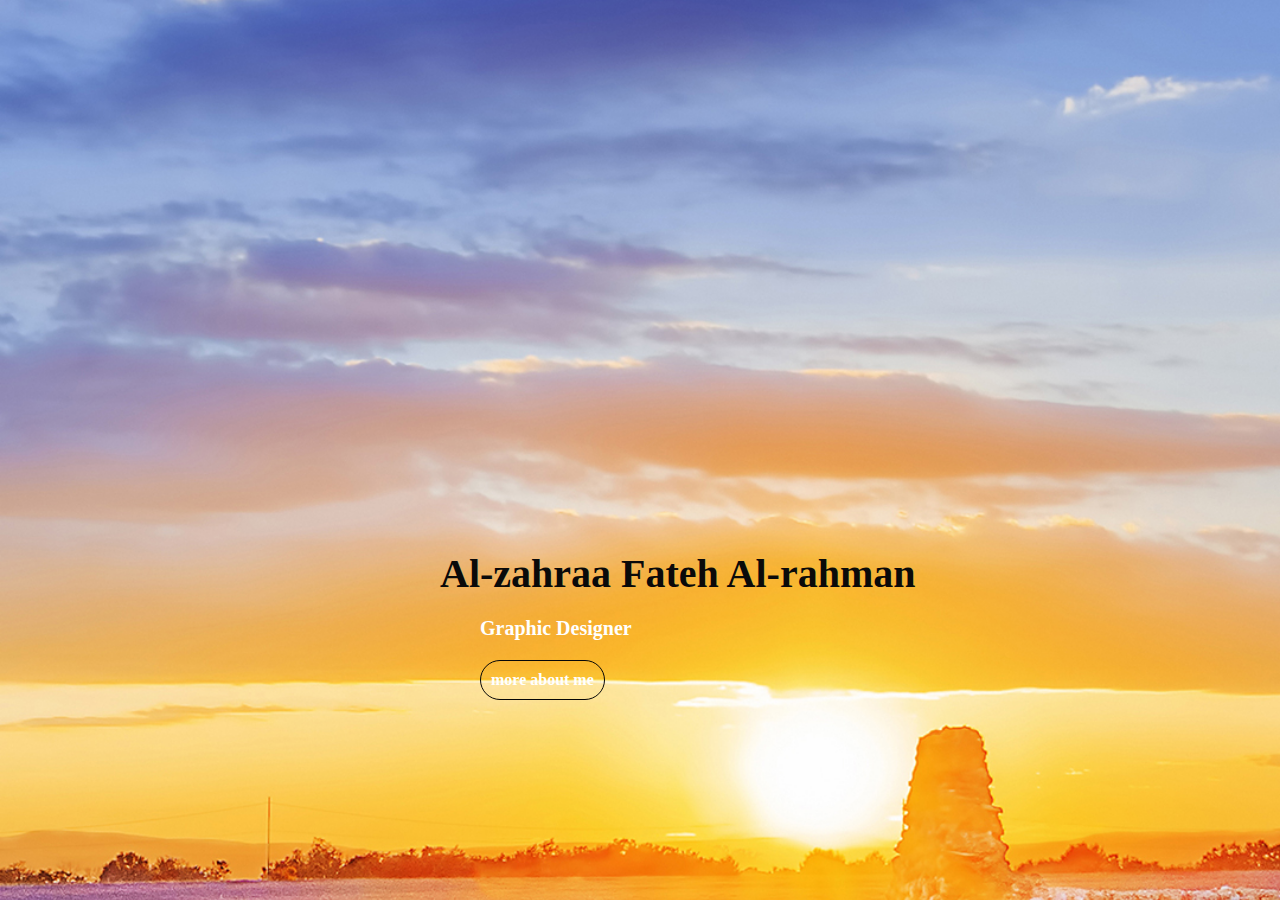
<file: index.html>
<!DOCTYPE html>
<html lang="en">
<head>
    <meta charset="UTF-8">
    <meta name="viewport" content="width=, initial-scale=1.0">
    <title>Document</title>
    <link rel="stylesheet" href="style.css">
</head>
<body class="body">
<div class="content">
    <div class="cv">
        <h1><span>Al-zahraa Fateh Al-rahman</span></h1>
        <p>Graphic Designer</p>
        <a href="index2.html" class="btn"> more about me</a>
    </div>
</div>

</body>
</html>
</file>
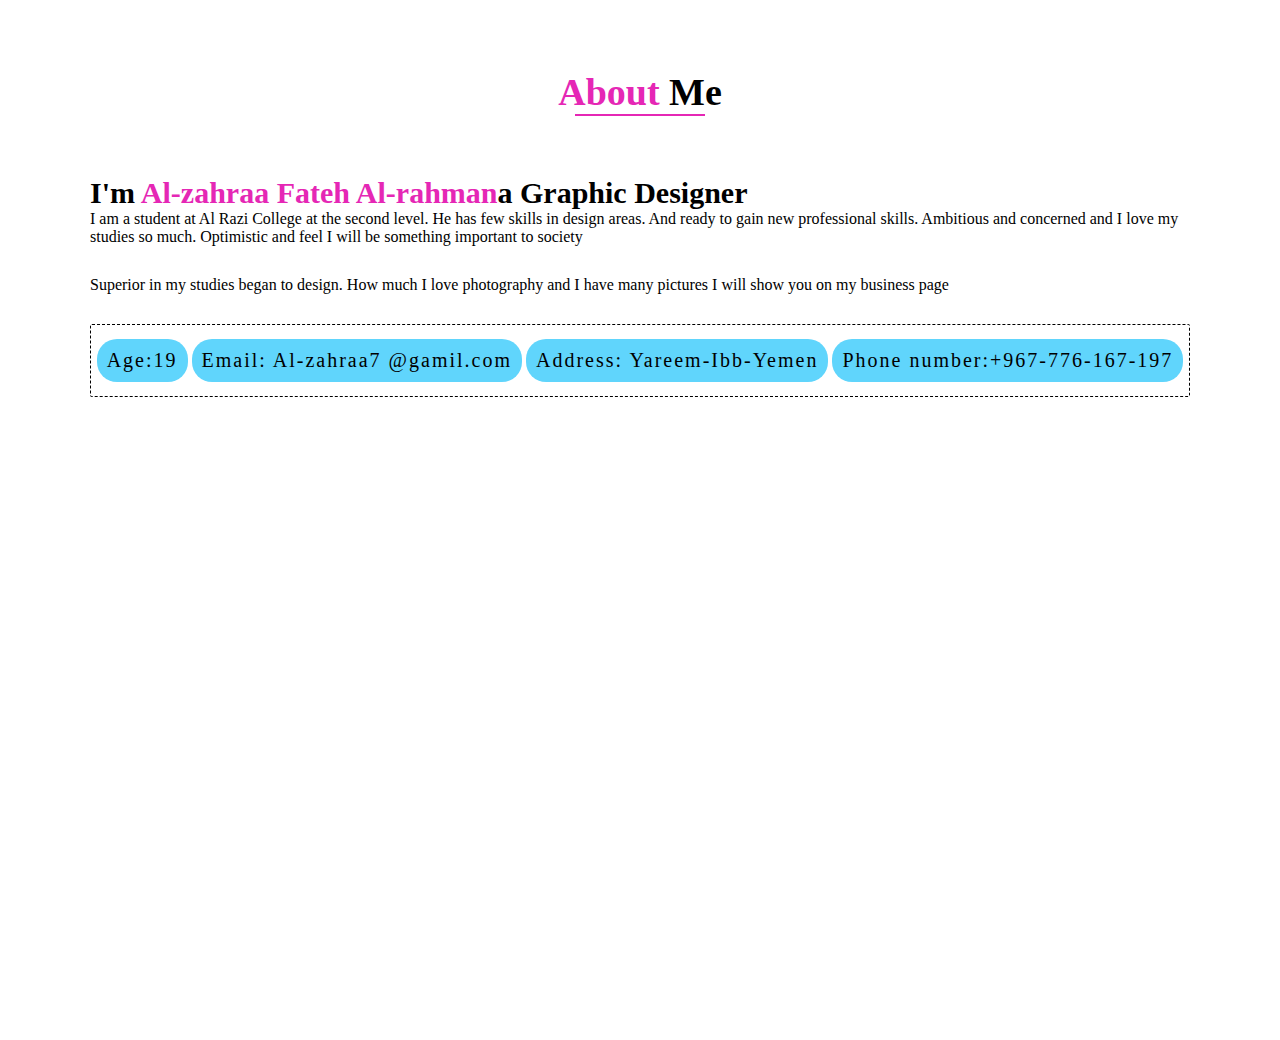
<file: index3.html>
<!DOCTYPE html>
<html lang="en">
<head>
    <meta charset="UTF-8">
    <meta name="viewport" content="width=device-width, initial-scale=1.0">
    <link rel="stylesheet" href="style3.css">
    <title>Document</title>
</head>
<body>
    <section id="AboutMyself">
        <div class="div1">
            <h2>About <span class="Me">Me</span></h2>
            <hr>

            <div class="AboutMyself_div1">
                <div class="div2">
                    <h3>I'm <span class="col_text">Al-zahraa Fateh Al-rahman</span>a Graphic Designer</h3>
                    <p>I am a student at Al Razi College at the second level. He has few skills in design areas. And ready to gain new professional skills. Ambitious and concerned and I love my studies so much. Optimistic and feel I will be something important to society</p>
                         <p>Superior in my studies began to design. How much I love photography and I have many pictures I will show you on my business page</p>
                </div>
                <div class="div3">        <ul>
                    <li>Age:19</li>
                    <li>Email: Al-zahraa7 @gamil.com</li>
                    <li>Address: Yareem-Ibb-Yemen</li>
                    <li>Phone number:+967-776-167-197</li>
                    </ul></div>
            
            </div>
        </div>
    </section>
  
</body>
</html>
</file>
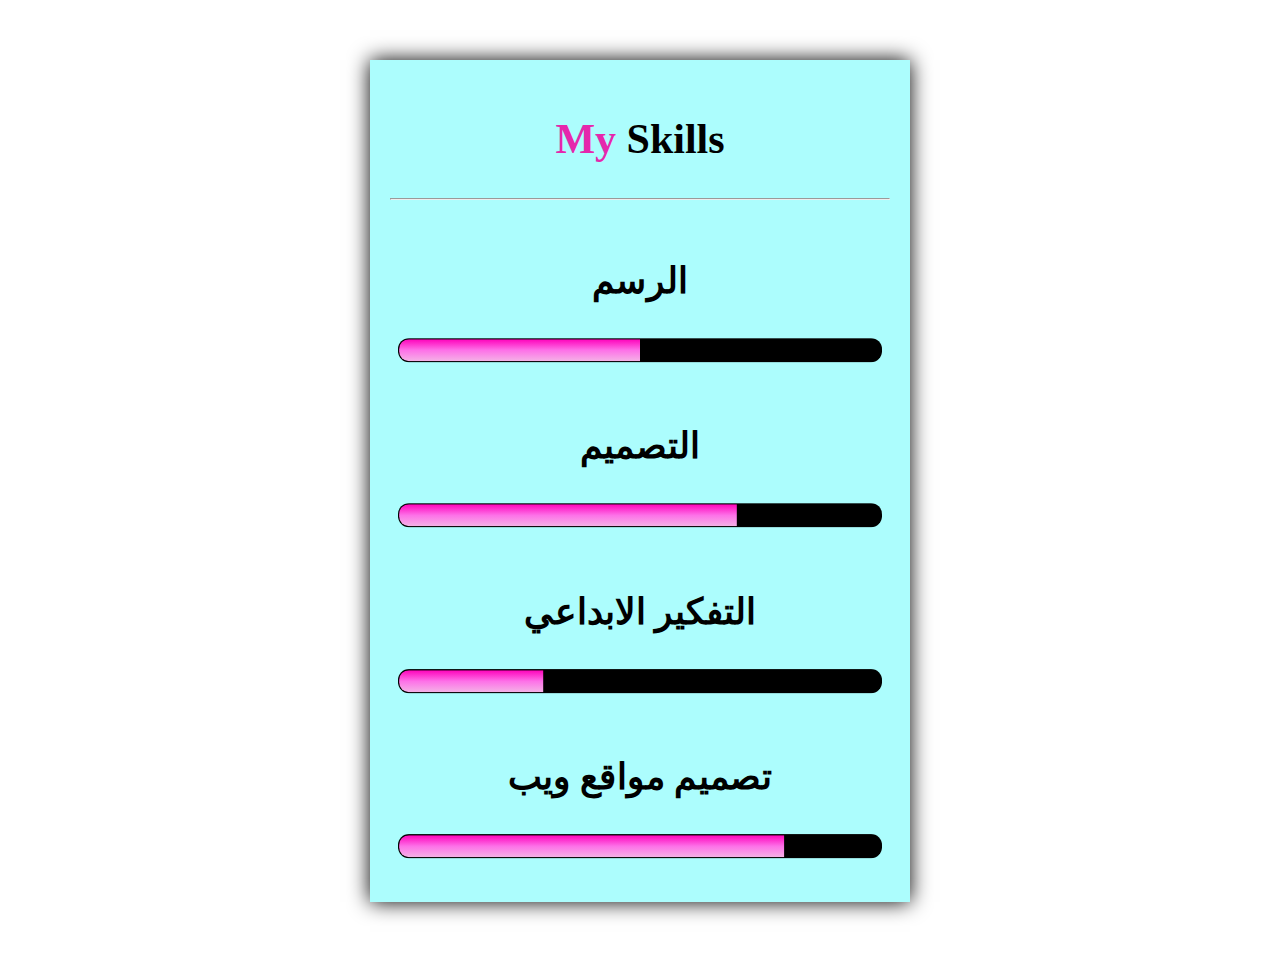
<file: index4.html>
<!DOCTYPE html>
<html lang="en">
<head>
    <meta charset="UTF-8">
    <meta name="viewport" content="width=device-width, initial-scale=1.0">
    <link rel="stylesheet" href="style4.css">
    <title>Document</title>
</head>
<body>
    <section class="Skills"      id="Skills">
        <div class="Skill_div1">
            <h2><span class="My">My</span> Skills</h2>
            <hr>
            <li>
                <h3>الرسم</h3>
                <span class="a"><span class="Skill1"></span></span>
            </li>

            <li>
                <h3> التصميم</h3>
                <span class="a"><span class="Skill2"></span></span>
            </li>

            <li>
                <h3>التفكير الابداعي</h3>
                <span class="a"><span class="Skill3"></span></span>
            </li>

            <li>
                <h3>تصميم مواقع ويب</h3>
                <span class="a"><span class="Skill4"></span></span>
            </li>
           

         
        </div>
        
    </section>


</body>
</html>
</file>
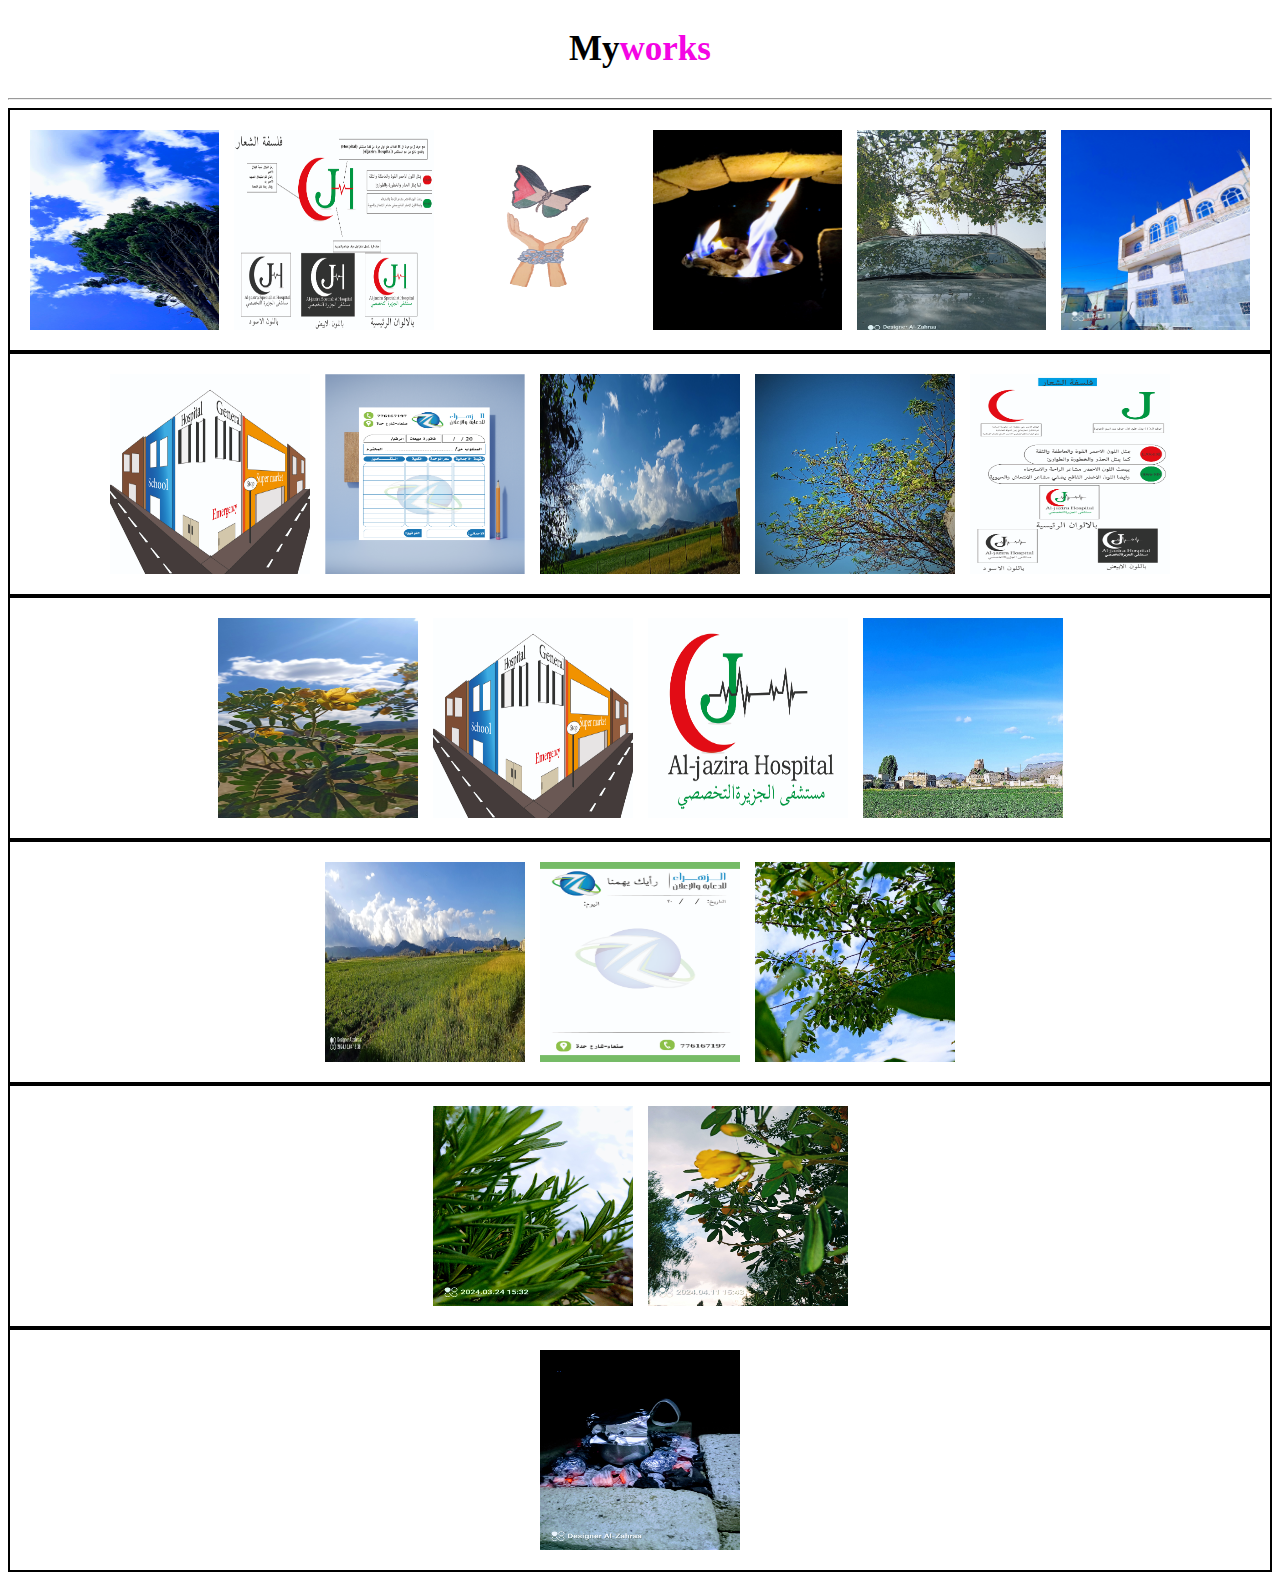
<file: index5.html>
<!DOCTYPE html>
<html lang="en">
<head>
    <meta charset="UTF-8">
    <meta name="viewport" content="width=device-width, initial-scale=1.0">
    <link rel="stylesheet" href="style5.css">
    <title>Document</title>
</head>
<body>
    
    <section id="Myworks" class="Myworks">
        <div class="Mywork_div1">
            <h2><span class="My">My</span>works
            </h2>
            <hr>
            </div>
        </div>
    </section>

    <div class="div">
        <img src="1.jpg" alt="صورة 1" >
        <img src="2 (2).jpg" alt="صورة 2" >
            <img src="6.png" alt="صورة6" >
            <img src="18.jpg" alt="">
            <img src="20.jpg" alt="">
            <img src="14.jpg" alt="">
      </div>
      <div class="div">      <img src="7 (3).jpg" alt="صورة7">
         <img src="11.jpg" alt="صورة11">
         <img src="12.jpg" alt="صورة12">
        <img src="3 (2).jpg" alt="">
        <img src="4 (2).jpg" alt=""></div>

        <div class="div">
            <img src="5 (2).jpg" alt="">
            <img src="7 (3).jpg" alt="">
            <img src="8 (2).jpg" alt="">
            <img src="9.jpg" alt="">
        </div>

        <div  class="div">
            <img src="10.jpg" alt="">
            <img src="13.jpg" alt="">
            <img src="15.jpg" alt="">
        </div>

        <div  class="div">
            <img src="16.jpg" alt="">
            <img src="17.jpg" alt="">
        </div>

        <div class="div">
            <img src="19.jpg" alt="">
        </div>
  
</body>
</html>
</file>
<file: style.css>
.body{
    background-image: url(28.jpg);
    background-size: cover;
    background-repeat: no-repeat;
    }
    .cv{
        position: absolute;
        margin: 10px auto;
        bottom:90px;
        left: 300px;
        padding: 100px;
    }
    p{
        margin-left: 80px;
        font-size: 20px;
        color: white;
        font-weight: bold;
    }
    P:hover{
        transform: scale(1.1);
        color: #ffb400;
    }
    h1{
        font-size: 40px;
        font-weight: 700;
        margin:10px;
        padding-left: 30px;
        color: #0a0a0a;
    }
    h1:hover{
        transform: scale(1.1);
        color: #ffb400;
    }
    
    .btn{
        border: 1px solid #070707 ;
        font-size: 16px;
        color: white;
        transition: 0.5s;
        font-weight: 600;
        text-decoration: none;
        display: inline-block;
        border-radius: 35px;
        padding: 10px;
        margin-left: 80px;
    }
    .btn:hover{
        background-color: #ffb400;
        color: black;
    }
    .col_text{
        color: #ffb400;
    }
    
    
    
    ul{
        list-style-type: none;
    }
    a{
        text-decoration: none;
    }
</file>
<file: style3.css>
.col_text{
    color:  #e527b5;
    }
    
    #AboutMyself{
        width: 100%;
        height: 100vh;
        padding: 70px 0;
    }
    .div1{
    max-width: 1100px;
    margin: auto;
    }
    
    #AboutMyself h2
    {
        text-align: center;
        font-size: 38px;
        color:  #e527b5;
        font-weight: 600;
    }
    #AboutMyself h2 .Me{
        color: #000000;
    }
    #AboutMyself hr{
        width: 130px;
        height: 2px;
        background-color:  #e527b5;  
        border: none;
        margin-top: 5px;
        margin-bottom: 0;
        margin: auto;
    }
    #AboutMyself .AboutMyself_div1{
        margin-top: 60px;
        grid-template-columns: 2fr 1fr;
        column-gap: 50px;
    }
    #AboutMyself .AboutMyself_div1 .div2 h3{
        font-size: 30px;
        color: #000000;
    
    }
    #AboutMyself .AboutMyself_div1 .div2 p{
        margin-bottom: 30px;
        color: #000000;
    }
    
    #AboutMyself .AboutMyself_div1.div3 p{
        color: #000000;
        margin-bottom: 10px;
        padding-bottom: 15px;
        border: 1px solid black;
        border-radius: 10px;
    }
    #AboutMyself .AboutMyself_content .div3 p:hover{
        background-color: #e527b5;
        transform: scale(1.1);
    }
    .div3{
border: 1px dashed black;
border-radius: 2px;
    }
*{
    margin: 0;
    padding: 0;
    }
ul{
    text-align: center;

}
ul li{
    list-style: none;
    margin: 14px 0;
    color: rgb(239, 55, 193)070;
    text-decoration: none;
    font-size: 20px;
    font-weight: 500;
    letter-spacing: 2px;
    background: rgb(96, 213, 252);
    padding: 10px 10px;
    border-radius: 20px;
    display: inline-block;
    transition: 0.5s;
    position: relative;
    z-index: 100;
}
ul:hover li {
opacity: 0;
}
ul li:hover{
    transform: scale(1.5);
    transform: scale(1.5);
    background-color: rgb(243, 81, 189);
    color: #fff;
    opacity: 1;
}

ul li::after{
    content: attr(data-text);
    color: #fff;
    position: absolute;
    left: 50%;
    top: 50%;
    transform: translate(-50%,-50%);
    font-size: 20px;
    font-weight: 900;
    opacity: 0;
    pointer-events: none;


}
ul li:hover:after{
opacity: 0.5;
}
</file>
<file: style4.css>
.Skill_div1{
    text-align: center;
    font-size: 28px;
    font-weight: 600;
}
#Skills h2 .My{
    color: #e527ac;
}

.Skills .Skill_div1{
    width: 500px;
    margin: 60px auto;
    color: #000000;
    background-color: #acfdfd;
    padding: 20px;
    box-shadow: 0 0 20px rgb(0, 0, 0);
}

.Skills li{
list-style-type: none;
margin: 20px;
padding: 10px;
transform: scale(1.1);
}
 h3:hover{
    transform: scale(1.1);
    border: 1px solid black;
    background-color: #e527ac;
    border-radius: 5px;
    width: 200px;
    padding-left: 20px;
    transition: 0.5s;
}
.a{
    background-color: #000000;
    display: block;
    height: 20px;
    border: 1px solid rgba(0, 0, 0, 0.3);
    border-radius: 10px;
    overflow: hidden;
    transition: 0.7s;
}
.a span {
    height: 20px;
    float: left;
    background: linear-gradient(rgb(254, 3, 187),rgb(253, 113, 232),rgb(244, 178, 230));
}
.Skill1{
    width: 50%;
    animation-name:Skill1;
    animation-duration: 3s;
    animation-iteration-count: infinite;
}
.Skill2{
    width: 70%;
    animation-name:Skill2;
    animation-duration: 3s;
    animation-iteration-count: infinite;
}
.Skill3{
    width: 30%;
    animation-name:Skill3;
    animation-duration: 3s;
    animation-iteration-count: infinite;
}
.Skill4{
    width: 80%;
    animation-name:Skill4;
    animation-duration: 3s;
    animation-iteration-count: infinite;
}

@keyframes Skill1{
    0%{
        width: 0%;
    }
    100%{
        width: 50%;
    }
}@keyframes Skill2{
    0%{
        width: 0%;
    }
    100%{
        width: 70%;
    }
}@keyframes Skill3{
    0%{
        width: 0%;
    }
    100%{
        width: 30%;
    }
}@keyframes Skill4 {
    0%{
        width: 0%;
    }
    100%{
        width: 80%;
    }
}
</file>
<file: style5.css>
#Myworks{
    width: 100%;
    height: 100%;
}
.Mywork_div1 h2{
    text-align: center;
    font-size: 35px;
    color: #f404e4;
    font-weight: 600;
}
.Mywork_div1 .My{
    color: #000000;
}

.div {
    display: flex;
    gap: 15px;
    justify-content: center;
    padding: 20px;
    border: 2px solid black;
}
img{
    width: 200px;
    height: 200px;
    transition: transform 0.3s ease, box-shadow 0.3s ease;
    cursor: pointer;
}
img:hover {
    transform: scale(1.1); 
    box-shadow: 0px 10px 15px rgba(0, 0, 0, 0.3); 
}
</file>
